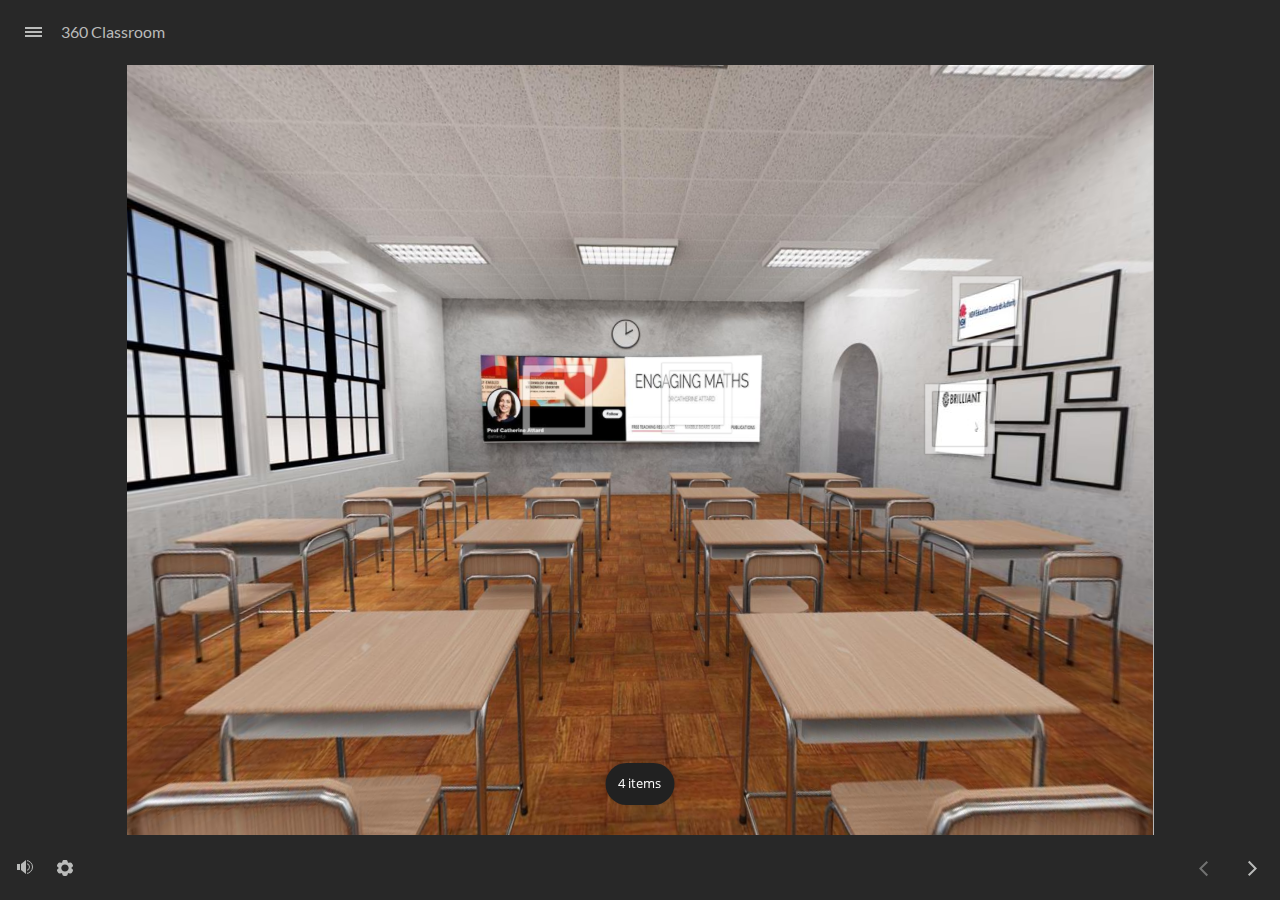
<file: index.html>
<!doctype html>
<html lang="en-US">
<head>
  <meta charset="utf-8">
  <!-- Created using Storyline 360 - http://www.articulate.com  -->
  <!-- version: 3.65.28121.0 -->
  <title>360 Classroom</title>
  <meta http-equiv="x-ua-compatible" content="IE=edge"/>
  <meta name="viewport" content="width=device-width,initial-scale=1,user-scalable=no,shrink-to-fit=no,minimal-ui"/>
  <meta name="apple-mobile-web-app-capable" content="yes"/>
  <style>
    html, body { height: 100%; padding: 0; margin: 0 }
    #app { height: 100%; width: 100%; }
  </style>

  <script>
    window.DS = {};
    window.globals = {
      DATA_PATH_BASE: '',
      HAS_FRAME: true,
      HAS_SLIDE: true,

      lmsPresent: false,
      tinCanPresent: false,
      cmi5Present: false,
      aoSupport: false,
      scale: 'noscale',
      captureRc: false,
      browserSize: 'optimal',
      bgColor: '#282828',
      features: 'AccessibleVideo,InsertSvgPicture,LayerPresentAsDialog,MultipleQuizTracking,QuestionCorrectVariable,UpdatedThemeEditor',
      themeName: 'unified',
      preloaderColor: '#FFFFFF',
      suppressAnalytics: false,
      productChannel: 'stable',
      publishSource: 'storyline',
      aid: 'auth0|5cad2c0f98de391123f43122',
      cid: 'e2e980e8-bee0-4f45-9a33-07f2e564abb2',
      playerVersion: '3.65.28121.0',
      publishTimestamp: '2022-09-14T09:57:04.8092980Z',
      maxIosVideoElements: 10,

      
      parseParams: function(qs) {
        if (window.globals.parsedParams != null) {
          return window.globals.parsedParams;
        }
        qs = (qs || window.location.search.substr(1)).split('+').join(' ');
        var params = {},
            tokens,
            re = /[?&]?([^=]+)=([^&]*)/g;

        while (tokens = re.exec(qs)) {
          params[decodeURIComponent(tokens[1]).trim()] =
            decodeURIComponent(tokens[2]).trim();
        }
        window.globals.parsedParams = params;
        return params;
      }

    };
  </script>
  <script>
    var isIe11 = ('ActiveXObject' in window || window.MSBlobBuilder != null)
      && window.msCrypto != null && !window.ActiveXObject;
    if (isIe11 && window.globals.features.indexOf('IE11Warning') != -1) {
      window.globals.unsupportedBrowser = true;
      document.write(atob('[base64]'));
    }
  </script>
  
  <script src='html5/lib/scripts/three.min.js' type=text/javascript></script>
  
</head>
<body style="background: #282828" class="cs-HTML theme-unified">
  <!-- 360 -->
  <script>!function(e){var i=/iPhone/i,o=/iPod/i,n=/iPad/i,t=/(?=.*\bAndroid\b)(?=.*\bMobile\b)/i,d=/Android/i,s=/(?=.*\bAndroid\b)(?=.*\bSD4930UR\b)/i,b=/(?=.*\bAndroid\b)(?=.*\b(?:KFOT|KFTT|KFJWI|KFJWA|KFSOWI|KFTHWI|KFTHWA|KFAPWI|KFAPWA|KFARWI|KFASWI|KFSAWI|KFSAWA)\b)/i,r=/IEMobile/i,h=/(?=.*\bWindows\b)(?=.*\bARM\b)/i,a=/BlackBerry/i,l=/BB10/i,p=/Opera Mini/i,f=/(CriOS|Chrome)(?=.*\bMobile\b)/i,u=/(?=.*\bFirefox\b)(?=.*\bMobile\b)/i,c=new RegExp("(?:Nexus 7|BNTV250|Kindle Fire|Silk|GT-P1000)","i"),w=function(e,i){return e.test(i)},A=function(e){var A=e||navigator.userAgent,v=A.split("[FBAN");if(void 0!==v[1]&&(A=v[0]),this.apple={phone:w(i,A),ipod:w(o,A),tablet:!w(i,A)&&w(n,A),device:w(i,A)||w(o,A)||w(n,A)},this.amazon={phone:w(s,A),tablet:!w(s,A)&&w(b,A),device:w(s,A)||w(b,A)},this.android={phone:w(s,A)||w(t,A),tablet:!w(s,A)&&!w(t,A)&&(w(b,A)||w(d,A)),device:w(s,A)||w(b,A)||w(t,A)||w(d,A)},this.windows={phone:w(r,A),tablet:w(h,A),device:w(r,A)||w(h,A)},this.other={blackberry:w(a,A),blackberry10:w(l,A),opera:w(p,A),firefox:w(u,A),chrome:w(f,A),device:w(a,A)||w(l,A)||w(p,A)||w(u,A)||w(f,A)},this.seven_inch=w(c,A),this.any=this.apple.device||this.android.device||this.windows.device||this.other.device||this.seven_inch,this.phone=this.apple.phone||this.android.phone||this.windows.phone,this.tablet=this.apple.tablet||this.android.tablet||this.windows.tablet,"undefined"==typeof window)return this},v=function(){var e=new A;return e.Class=A,e};"undefined"!=typeof module&&module.exports&&"undefined"==typeof window?module.exports=A:"undefined"!=typeof module&&module.exports&&"undefined"!=typeof window?module.exports=v():"function"==typeof define&&define.amd?define("isMobile",[],e.isMobile=v()):e.isMobile=v()}(this);
    window.isMobile.apple.tablet = window.isMobile.apple.tablet ||
      (navigator.platform === 'MacIntel' && navigator.maxTouchPoints > 1);
    window.isMobile.apple.device = window.isMobile.apple.device || window.isMobile.apple.tablet;
    window.isMobile.tablet = window.isMobile.tablet || window.isMobile.apple.tablet;
    window.isMobile.any = window.isMobile.any || window.isMobile.apple.tablet;
  </script>

  <div id="focus-sink" tabindex="-1"></div>

  <div id="preso"></div>
  <script>
    (function() {

      var classTypes = [ 'desktop', 'mobile', 'phone', 'tablet' ];

      var addDeviceClasses = function(prefix, testObj) {
        var curr, i;
        for (i = 0; i < classTypes.length; i++) {
          curr = classTypes[i];
          if (testObj[curr]) {
            document.body.classList.add(prefix + curr);
          }
        }
      };

      var params = window.globals.parseParams(),
          isDevicePreview = params.devicepreview === '1',
          isPhoneOverride = params.deviceType === 'phone' || (isDevicePreview && params.phone == '1'),
          isTabletOverride = (params.deviceType === 'tablet' || isDevicePreview) && !isPhoneOverride,
          isMobileOverride = isPhoneOverride || isTabletOverride;

      var deviceView = {
        desktop: !window.isMobile.any && !isMobileOverride,
        mobile: window.isMobile.any || isMobileOverride,
        phone: isPhoneOverride || (window.isMobile.phone && !isTabletOverride),
        tablet: isTabletOverride || window.isMobile.tablet
      };

      window.globals.deviceView = deviceView;
      window.isMobile.desktop = !window.isMobile.any;
      window.isMobile.mobile = window.isMobile.any;

      addDeviceClasses('view-', deviceView);

    })();
  </script>
  
  <script src='story_content/user.js' type=text/javascript></script>
  <div class="slide-loader"></div>

  <script>
    var doc = document, loader = doc.body.querySelector('.slide-loader'); [ 1, 2, 3 ].forEach(function(n) { var d = doc.createElement('div'); d.style.backgroundColor = window.globals.preloaderColor; d.classList.add('mobile-loader-dot'); d.classList.add('dot' + n); loader.appendChild(d); });
  </script>

  <div class="mobile-load-title-overlay" style="display: none">
    <div class="mobile-load-title">360 Classroom</div>
  </div>

  <div class="mobile-chrome-warning"></div>

  <div class="warn-connection-dialog" style="display:none">
  <div class="warn-connection-content">
    <p>Internet connection lost. Please check your connection.</p>
    <p class="warn-connection-status"></p>
    <div class="warn-ui">
      <button class="connection-retry">Retry</button>
    </div>
  </div>
</div>

<style>
  .warn-connection-dialog {
    background: rgba(0, 0, 0, 0.2);
    position: fixed;
    left: 0;
    top: 0;
    width: 100%;
    height: 100%;
    z-index: 999;
  }
  .warn-connection-content {
    position: absolute;
    width: 80%;
    max-width: 450px;
    min-width: 350px;
    background: white;
    border: 1px solid black;
    color: black;
    min-height: 150px;
    padding: 1em;
    left: 50%;
    top: 50%;
    transform : translate(-50%, -50%);
  }
  .warn-connection-dialog button {
    position: relative;
    padding: .5em;
    cursor: pointer;
  }
  .warn-ui {
    position: absolute;
    bottom: 1em;
    width: 100%;
  }
  .warn-connection-status {
    color: red;
  }
</style>

<script>
  (function() {

    // @TODO this is POC code and can be cleaned up a bit more if we move forward
    // with the feature
    var CHECK_CONNECTION_TICK = 500;
    var RESTART_CHECK = 500; // for firefox
    var MESSAGE_DELAY = 200;

    var noConnection = 'no connection...'

    var warnEl = document.querySelector('.warn-connection-dialog');
    var retryEl = document.querySelector('.connection-retry');
    var statusEl = document.querySelector('.warn-connection-status');

    var controller;
    var checking = false;
    var warningShown;

    function checkConnection(sucessMethod) {
      checking = true;
      if (controller) {
        controller.abort();
      }

      controller = new AbortController();
      var signal = controller.signal;
      var done;

      // when the internet first goes out, firefox needs another
      // `fetch` request to start checking again for some reason
      if (window.navigator.userAgent.toLowerCase().includes('firefox')) {
        setTimeout(function() {
          if (!done) {
            checkConnection();
          }
        }, RESTART_CHECK);
      }

      fetch('./story_content/thumbnail.jpg', {
        method: 'GET',
        mode: 'cors',
        cache: 'no-cache',
        signal: signal
      }).then(function(result) {
        if (result.status >= 200 && result.status < 300) {
          if (sucessMethod) { sucessMethod(); }
        } else {
          statusEl.innerHTML = noConnection;
          showWarning();
        }
        checking = false;
        done = true;
      }).catch(function(err) {
        if (err.name === 'TypeError') {
          statusEl.innerHTML = noConnection;
          showWarning();
          done = true;
          checking = false;
        }
      });
    }

    function showWarning(btn) {
      warningShown = true;
      warnEl.style.display = 'block';
      statusEl.innerHTML = noConnection;
    }

    statusEl.innerHTML = noConnection;
    retryEl.addEventListener('click', function() {
      statusEl.innerHTML = 'trying to connect...';
      setTimeout(function() {
        checkConnection(function() {
          warningShown = false;
          warnEl.style.display = 'none';
          statusEl.innerHTML = 'connected!';
        });
      },  MESSAGE_DELAY);
    });

    if (window.AbortController != null && window.location.protocol != 'file:') {
      setInterval(function() {
        if (DS.flagManager && !DS.flagManager.hasFlag(DS.flagManager.constants.CONNECTION_MESSAGES)) {
          return;
        }

        if (!warningShown && !checking) {
          checkConnection();
        }

      }, CHECK_CONNECTION_TICK);
    }
  })();
</script>


  <script>
    
    if (window.autoSpider && window.vInterfaceObject) {
      document.querySelector('.mobile-load-title-overlay').style.display = 'none';
    }
  </script>

  

  <link rel="stylesheet" href="html5/data/css/output.min.css" data-noprefix/>
</body>
<script src="html5/lib/scripts/bootstrapper.min.js"></script>
</html>
</file>
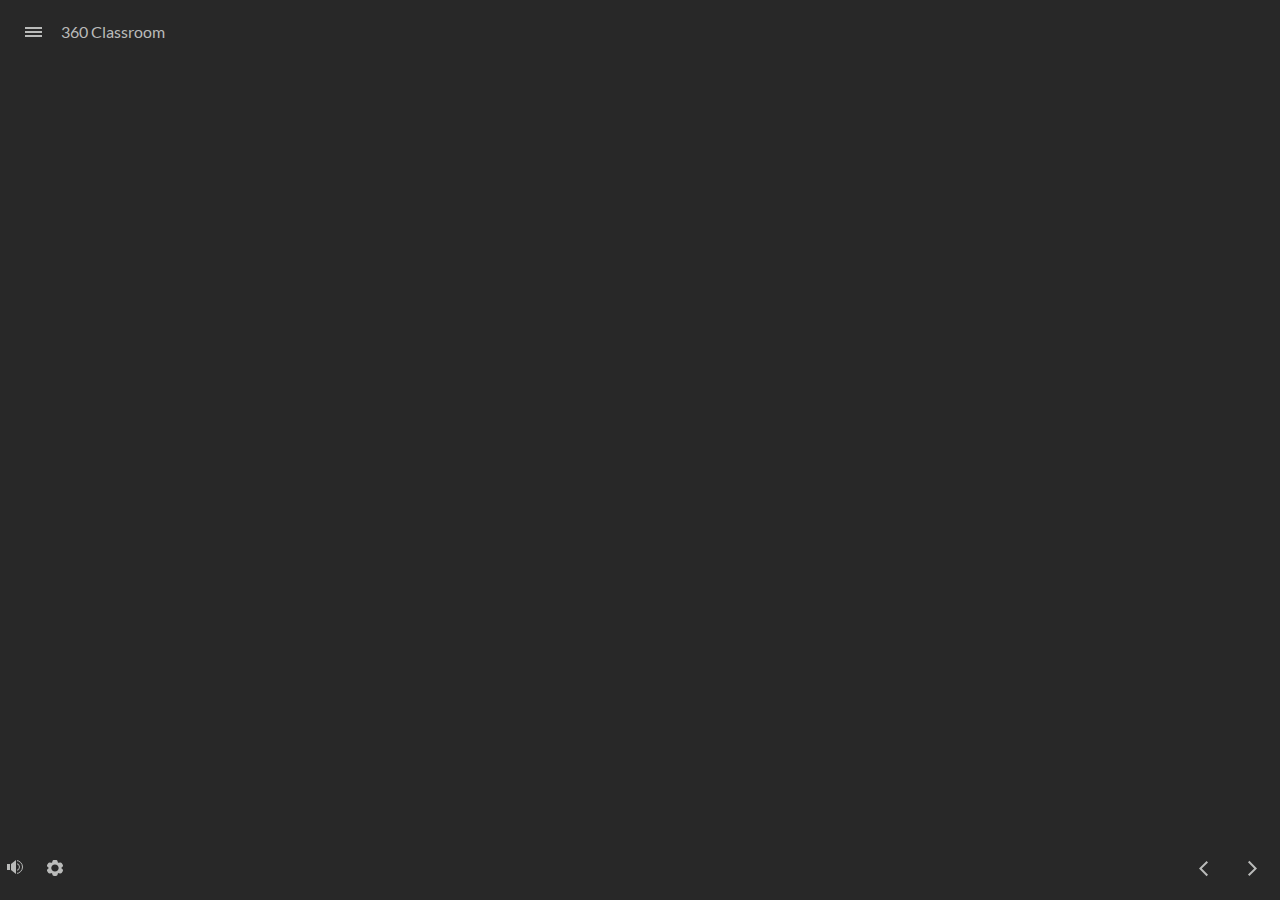
<file: index_lms.html>
<!doctype html>
<html lang="en-US">
<head>
  <meta charset="utf-8">
  <!-- Created using Storyline 360 - http://www.articulate.com  -->
  <!-- version: 3.65.28121.0 -->
  <title>360 Classroom</title>
  <meta http-equiv="x-ua-compatible" content="IE=edge"/>
  <meta name="viewport" content="width=device-width,initial-scale=1,user-scalable=no,shrink-to-fit=no,minimal-ui"/>
  <meta name="apple-mobile-web-app-capable" content="yes"/>
  <style>
    html, body { height: 100%; padding: 0; margin: 0 }
    #app { height: 100%; width: 100%; }
  </style>

  <script>
    window.DS = {};
    window.globals = {
      DATA_PATH_BASE: '',
      HAS_FRAME: true,
      HAS_SLIDE: true,

      lmsPresent: true,
      tinCanPresent: false,
      cmi5Present: false,
      aoSupport: false,
      scale: 'noscale',
      captureRc: false,
      browserSize: 'optimal',
      bgColor: '#282828',
      features: 'AccessibleVideo,InsertSvgPicture,LayerPresentAsDialog,MultipleQuizTracking,QuestionCorrectVariable,UpdatedThemeEditor',
      themeName: 'unified',
      preloaderColor: '#FFFFFF',
      suppressAnalytics: false,
      productChannel: 'stable',
      publishSource: 'storyline',
      aid: 'auth0|5cad2c0f98de391123f43122',
      cid: 'e2e980e8-bee0-4f45-9a33-07f2e564abb2',
      playerVersion: '3.65.28121.0',
      publishTimestamp: '2022-09-14T09:57:04.8841657Z',
      maxIosVideoElements: 10,

      
      parseParams: function(qs) {
        if (window.globals.parsedParams != null) {
          return window.globals.parsedParams;
        }
        qs = (qs || window.location.search.substr(1)).split('+').join(' ');
        var params = {},
            tokens,
            re = /[?&]?([^=]+)=([^&]*)/g;

        while (tokens = re.exec(qs)) {
          params[decodeURIComponent(tokens[1]).trim()] =
            decodeURIComponent(tokens[2]).trim();
        }
        window.globals.parsedParams = params;
        return params;
      }

    };
  </script>
  <script>
    var isIe11 = ('ActiveXObject' in window || window.MSBlobBuilder != null)
      && window.msCrypto != null && !window.ActiveXObject;
    if (isIe11 && window.globals.features.indexOf('IE11Warning') != -1) {
      window.globals.unsupportedBrowser = true;
      document.write(atob('[base64]'));
    }
  </script>
  <script src="lms/scormdriver.js" charset="utf-8"></script>
  <script src='html5/lib/scripts/three.min.js' type=text/javascript></script>
  
</head>
<body style="background: #282828" class="cs-HTML theme-unified">
  <!-- 360 -->
  <script>!function(e){var i=/iPhone/i,o=/iPod/i,n=/iPad/i,t=/(?=.*\bAndroid\b)(?=.*\bMobile\b)/i,d=/Android/i,s=/(?=.*\bAndroid\b)(?=.*\bSD4930UR\b)/i,b=/(?=.*\bAndroid\b)(?=.*\b(?:KFOT|KFTT|KFJWI|KFJWA|KFSOWI|KFTHWI|KFTHWA|KFAPWI|KFAPWA|KFARWI|KFASWI|KFSAWI|KFSAWA)\b)/i,r=/IEMobile/i,h=/(?=.*\bWindows\b)(?=.*\bARM\b)/i,a=/BlackBerry/i,l=/BB10/i,p=/Opera Mini/i,f=/(CriOS|Chrome)(?=.*\bMobile\b)/i,u=/(?=.*\bFirefox\b)(?=.*\bMobile\b)/i,c=new RegExp("(?:Nexus 7|BNTV250|Kindle Fire|Silk|GT-P1000)","i"),w=function(e,i){return e.test(i)},A=function(e){var A=e||navigator.userAgent,v=A.split("[FBAN");if(void 0!==v[1]&&(A=v[0]),this.apple={phone:w(i,A),ipod:w(o,A),tablet:!w(i,A)&&w(n,A),device:w(i,A)||w(o,A)||w(n,A)},this.amazon={phone:w(s,A),tablet:!w(s,A)&&w(b,A),device:w(s,A)||w(b,A)},this.android={phone:w(s,A)||w(t,A),tablet:!w(s,A)&&!w(t,A)&&(w(b,A)||w(d,A)),device:w(s,A)||w(b,A)||w(t,A)||w(d,A)},this.windows={phone:w(r,A),tablet:w(h,A),device:w(r,A)||w(h,A)},this.other={blackberry:w(a,A),blackberry10:w(l,A),opera:w(p,A),firefox:w(u,A),chrome:w(f,A),device:w(a,A)||w(l,A)||w(p,A)||w(u,A)||w(f,A)},this.seven_inch=w(c,A),this.any=this.apple.device||this.android.device||this.windows.device||this.other.device||this.seven_inch,this.phone=this.apple.phone||this.android.phone||this.windows.phone,this.tablet=this.apple.tablet||this.android.tablet||this.windows.tablet,"undefined"==typeof window)return this},v=function(){var e=new A;return e.Class=A,e};"undefined"!=typeof module&&module.exports&&"undefined"==typeof window?module.exports=A:"undefined"!=typeof module&&module.exports&&"undefined"!=typeof window?module.exports=v():"function"==typeof define&&define.amd?define("isMobile",[],e.isMobile=v()):e.isMobile=v()}(this);
    window.isMobile.apple.tablet = window.isMobile.apple.tablet ||
      (navigator.platform === 'MacIntel' && navigator.maxTouchPoints > 1);
    window.isMobile.apple.device = window.isMobile.apple.device || window.isMobile.apple.tablet;
    window.isMobile.tablet = window.isMobile.tablet || window.isMobile.apple.tablet;
    window.isMobile.any = window.isMobile.any || window.isMobile.apple.tablet;
  </script>

  <div id="focus-sink" tabindex="-1"></div>

  <div id="preso"></div>
  <script>
    (function() {

      var classTypes = [ 'desktop', 'mobile', 'phone', 'tablet' ];

      var addDeviceClasses = function(prefix, testObj) {
        var curr, i;
        for (i = 0; i < classTypes.length; i++) {
          curr = classTypes[i];
          if (testObj[curr]) {
            document.body.classList.add(prefix + curr);
          }
        }
      };

      var params = window.globals.parseParams(),
          isDevicePreview = params.devicepreview === '1',
          isPhoneOverride = params.deviceType === 'phone' || (isDevicePreview && params.phone == '1'),
          isTabletOverride = (params.deviceType === 'tablet' || isDevicePreview) && !isPhoneOverride,
          isMobileOverride = isPhoneOverride || isTabletOverride;

      var deviceView = {
        desktop: !window.isMobile.any && !isMobileOverride,
        mobile: window.isMobile.any || isMobileOverride,
        phone: isPhoneOverride || (window.isMobile.phone && !isTabletOverride),
        tablet: isTabletOverride || window.isMobile.tablet
      };

      window.globals.deviceView = deviceView;
      window.isMobile.desktop = !window.isMobile.any;
      window.isMobile.mobile = window.isMobile.any;

      addDeviceClasses('view-', deviceView);

    })();
  </script>
  
  <script src='story_content/user.js' type=text/javascript></script>
  <div class="slide-loader"></div>

  <script>
    var doc = document, loader = doc.body.querySelector('.slide-loader'); [ 1, 2, 3 ].forEach(function(n) { var d = doc.createElement('div'); d.style.backgroundColor = window.globals.preloaderColor; d.classList.add('mobile-loader-dot'); d.classList.add('dot' + n); loader.appendChild(d); });
  </script>

  <div class="mobile-load-title-overlay" style="display: none">
    <div class="mobile-load-title">360 Classroom</div>
  </div>

  <div class="mobile-chrome-warning"></div>

  <div class="warn-connection-dialog" style="display:none">
  <div class="warn-connection-content">
    <p>Internet connection lost. Please check your connection.</p>
    <p class="warn-connection-status"></p>
    <div class="warn-ui">
      <button class="connection-retry">Retry</button>
    </div>
  </div>
</div>

<style>
  .warn-connection-dialog {
    background: rgba(0, 0, 0, 0.2);
    position: fixed;
    left: 0;
    top: 0;
    width: 100%;
    height: 100%;
    z-index: 999;
  }
  .warn-connection-content {
    position: absolute;
    width: 80%;
    max-width: 450px;
    min-width: 350px;
    background: white;
    border: 1px solid black;
    color: black;
    min-height: 150px;
    padding: 1em;
    left: 50%;
    top: 50%;
    transform : translate(-50%, -50%);
  }
  .warn-connection-dialog button {
    position: relative;
    padding: .5em;
    cursor: pointer;
  }
  .warn-ui {
    position: absolute;
    bottom: 1em;
    width: 100%;
  }
  .warn-connection-status {
    color: red;
  }
</style>

<script>
  (function() {

    // @TODO this is POC code and can be cleaned up a bit more if we move forward
    // with the feature
    var CHECK_CONNECTION_TICK = 500;
    var RESTART_CHECK = 500; // for firefox
    var MESSAGE_DELAY = 200;

    var noConnection = 'no connection...'

    var warnEl = document.querySelector('.warn-connection-dialog');
    var retryEl = document.querySelector('.connection-retry');
    var statusEl = document.querySelector('.warn-connection-status');

    var controller;
    var checking = false;
    var warningShown;

    function checkConnection(sucessMethod) {
      checking = true;
      if (controller) {
        controller.abort();
      }

      controller = new AbortController();
      var signal = controller.signal;
      var done;

      // when the internet first goes out, firefox needs another
      // `fetch` request to start checking again for some reason
      if (window.navigator.userAgent.toLowerCase().includes('firefox')) {
        setTimeout(function() {
          if (!done) {
            checkConnection();
          }
        }, RESTART_CHECK);
      }

      fetch('./story_content/thumbnail.jpg', {
        method: 'GET',
        mode: 'cors',
        cache: 'no-cache',
        signal: signal
      }).then(function(result) {
        if (result.status >= 200 && result.status < 300) {
          if (sucessMethod) { sucessMethod(); }
        } else {
          statusEl.innerHTML = noConnection;
          showWarning();
        }
        checking = false;
        done = true;
      }).catch(function(err) {
        if (err.name === 'TypeError') {
          statusEl.innerHTML = noConnection;
          showWarning();
          done = true;
          checking = false;
        }
      });
    }

    function showWarning(btn) {
      warningShown = true;
      warnEl.style.display = 'block';
      statusEl.innerHTML = noConnection;
    }

    statusEl.innerHTML = noConnection;
    retryEl.addEventListener('click', function() {
      statusEl.innerHTML = 'trying to connect...';
      setTimeout(function() {
        checkConnection(function() {
          warningShown = false;
          warnEl.style.display = 'none';
          statusEl.innerHTML = 'connected!';
        });
      },  MESSAGE_DELAY);
    });

    if (window.AbortController != null && window.location.protocol != 'file:') {
      setInterval(function() {
        if (DS.flagManager && !DS.flagManager.hasFlag(DS.flagManager.constants.CONNECTION_MESSAGES)) {
          return;
        }

        if (!warningShown && !checking) {
          checkConnection();
        }

      }, CHECK_CONNECTION_TICK);
    }
  })();
</script>


  <script>
    
    if (window.autoSpider && window.vInterfaceObject) {
      document.querySelector('.mobile-load-title-overlay').style.display = 'none';
    }
  </script>

  

  <link rel="stylesheet" href="html5/data/css/output.min.css" data-noprefix/>
</body>
<script src="html5/lib/scripts/bootstrapper.min.js"></script>
</html>
</file>
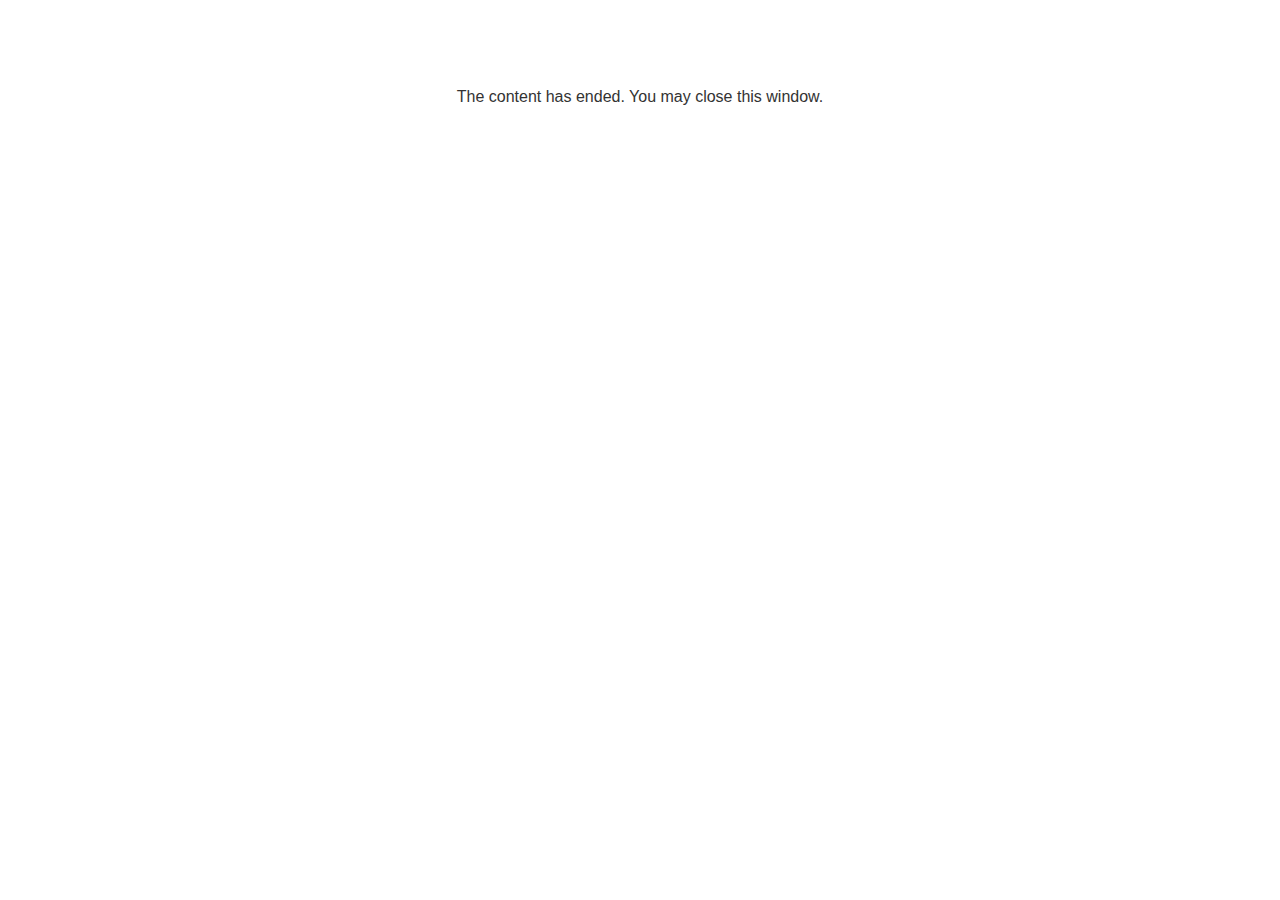
<file: lms/goodbye.html>
<!doctype html>
<html>
<body style="background-color: #ffffff;">

<p role="alert" style="color: #333333;font-family: Lato, articulate, tahoma, arial;font-size: medium;text-align: center;">
<br><br><br><br>
The content has ended. You may close this window.
</p>

</body>
</html>
</file>
